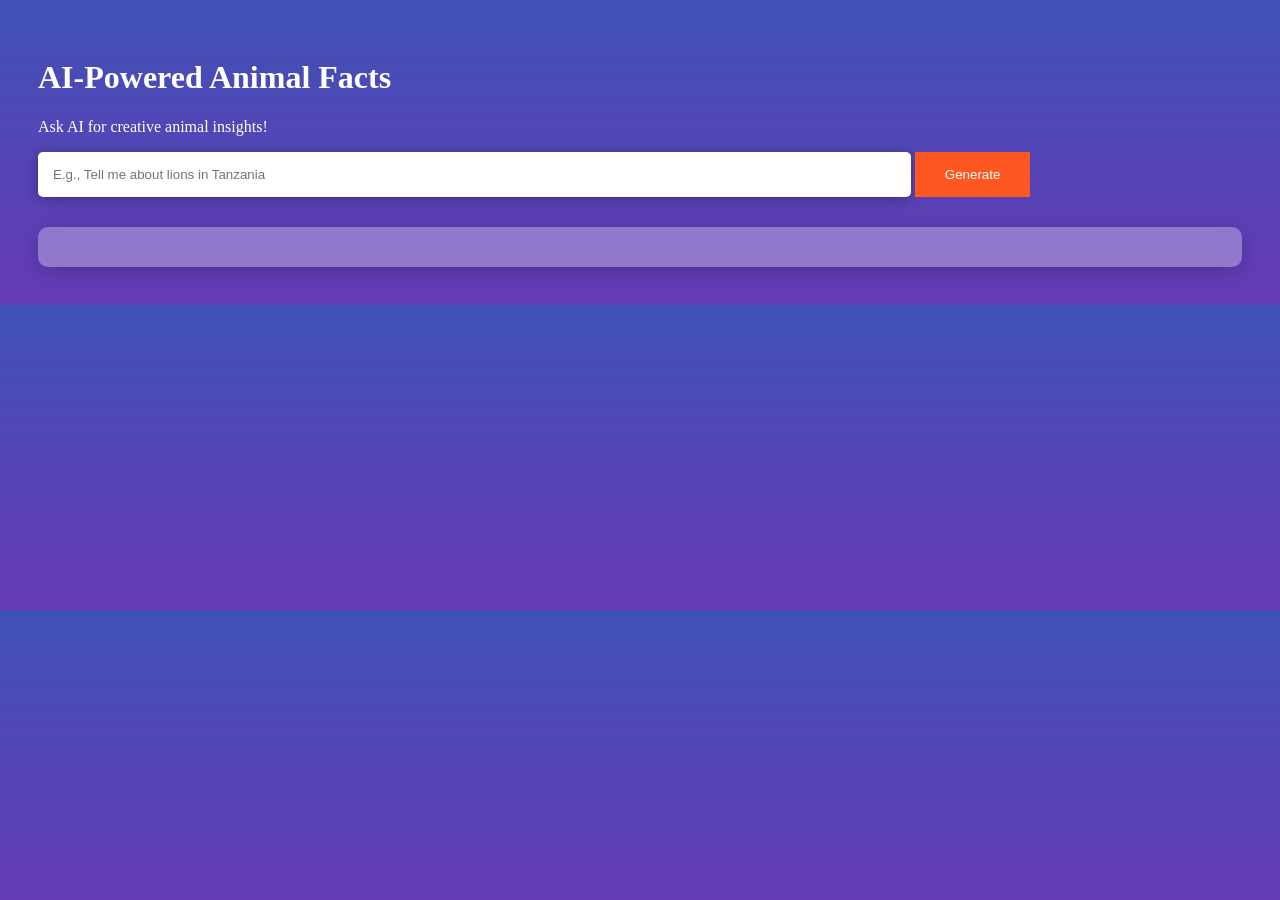
<file: ai.html>
<!DOCTYPE html>
<html lang="en">
<head>
  <meta charset="UTF-8">
  <meta name="viewport" content="width=device-width, initial-scale=1.0">
  <title>AI Animal Explorer</title>
  <style>
    body { background: linear-gradient(to top, #673AB7, #3F51B5); color: white; padding: 30px; animation: fadeIn 2s; }
    @keyframes fadeIn { from { opacity: 0; transform: scale(0.9); } to { opacity: 1; transform: scale(1); } }
    #aiInput { width: 70%; padding: 15px; border-radius: 5px; border: none; box-shadow: 0 2px 15px rgba(0,0,0,0.3); }
    button { padding: 15px 30px; background: #FF5722; border: none; color: white; cursor: pointer; transition: transform 0.3s; }
    button:hover { transform: scale(1.1); }
    #result { margin-top: 30px; padding: 20px; background: rgba(255,255,255,0.3); border-radius: 10px; box-shadow: 0 4px 20px rgba(0,0,0,0.2); }
  </style>
</head>
<body>
  <h1>AI-Powered Animal Facts</h1>
  <p>Ask AI for creative animal insights!</p>
  <input type="text" id="aiInput" placeholder="E.g., Tell me about lions in Tanzania">
  <button onclick="getAIFact()">Generate</button>
  <div id="result"></div>
  <script src="ai.js"></script>
</body>
</html>
</file>
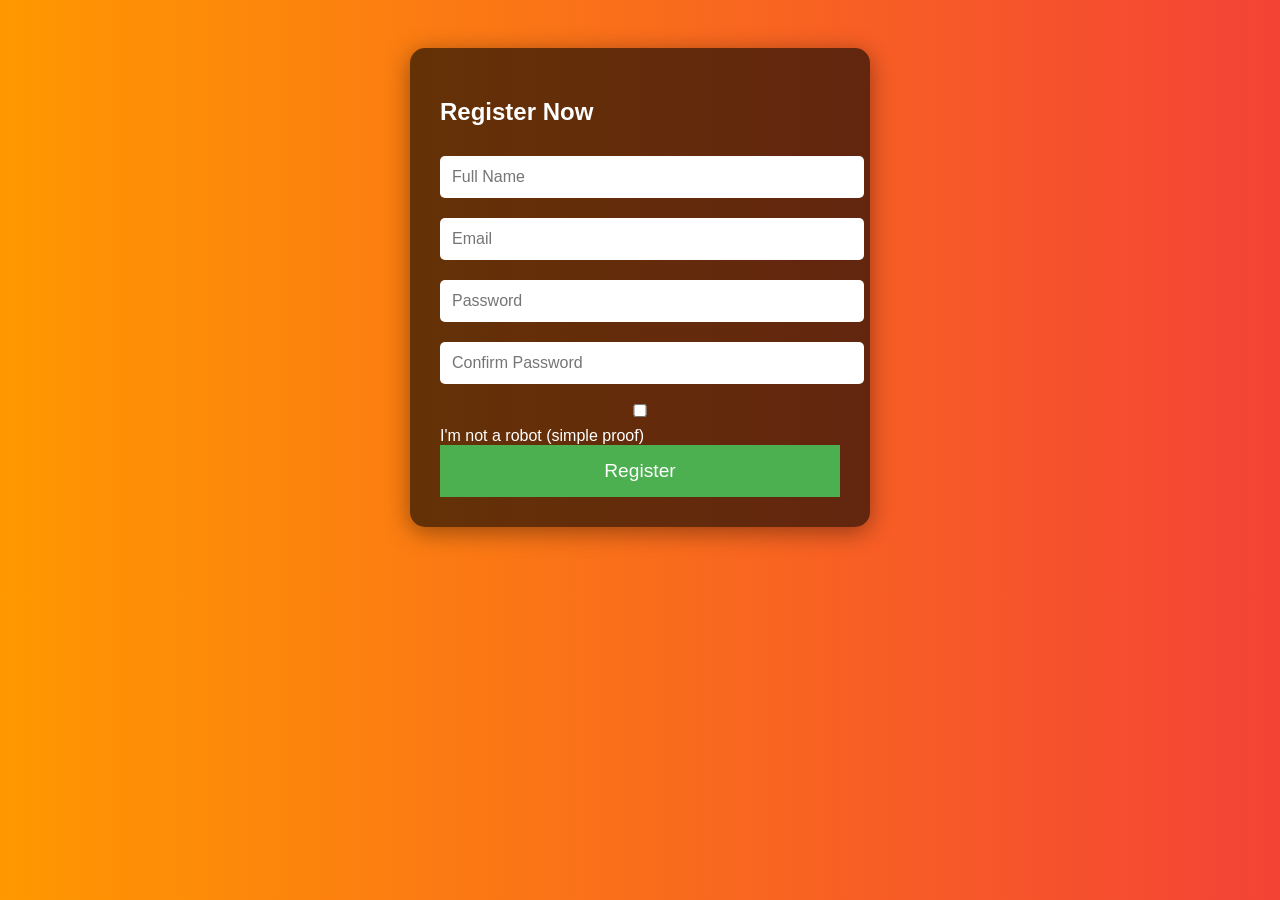
<file: register.html>
<!DOCTYPE html>
<html lang="en">
<head>
  <meta charset="UTF-8">
  <meta name="viewport" content="width=device-width, initial-scale=1.0">
  <title>Register - Animal Explorer</title>
  <style>
    body { font-family: Arial; background: linear-gradient(to right, #FF9800, #F44336); color: white; padding: 40px; animation: fadeIn 1.5s; }
    @keyframes fadeIn { from { opacity: 0; } to { opacity: 1; } }
    form { max-width: 400px; margin: auto; padding: 30px; background: rgba(0,0,0,0.6); border-radius: 15px; box-shadow: 0 5px 25px rgba(0,0,0,0.4); }
    input { width: 100%; padding: 12px; margin: 10px 0; border: none; border-radius: 5px; font-size: 1em; transition: box-shadow 0.3s; }
    input:focus { box-shadow: 0 0 10px #FFEB3B; }
    button { width: 100%; padding: 15px; background: #4CAF50; border: none; color: white; font-size: 1.2em; cursor: pointer; transition: background 0.3s; }
    button:hover { background: #388E3C; }
    #message { text-align: center; margin-top: 20px; color: #FFEB3B; }
  </style>
</head>
<body>
  <form id="regForm">
    <h2>Register Now</h2>
    <input type="text" id="name" placeholder="Full Name" required>
    <input type="email" id="email" placeholder="Email" required>
    <input type="password" id="password" placeholder="Password" required>
    <input type="password" id="confirmPass" placeholder="Confirm Password" required>
    <label><input type="checkbox" id="humanCheck"> I'm not a robot (simple proof)</label>
    <button type="submit">Register</button>
  </form>
  <div id="message"></div>
  <script src="script.js"></script>
</body>
</html>
</file>
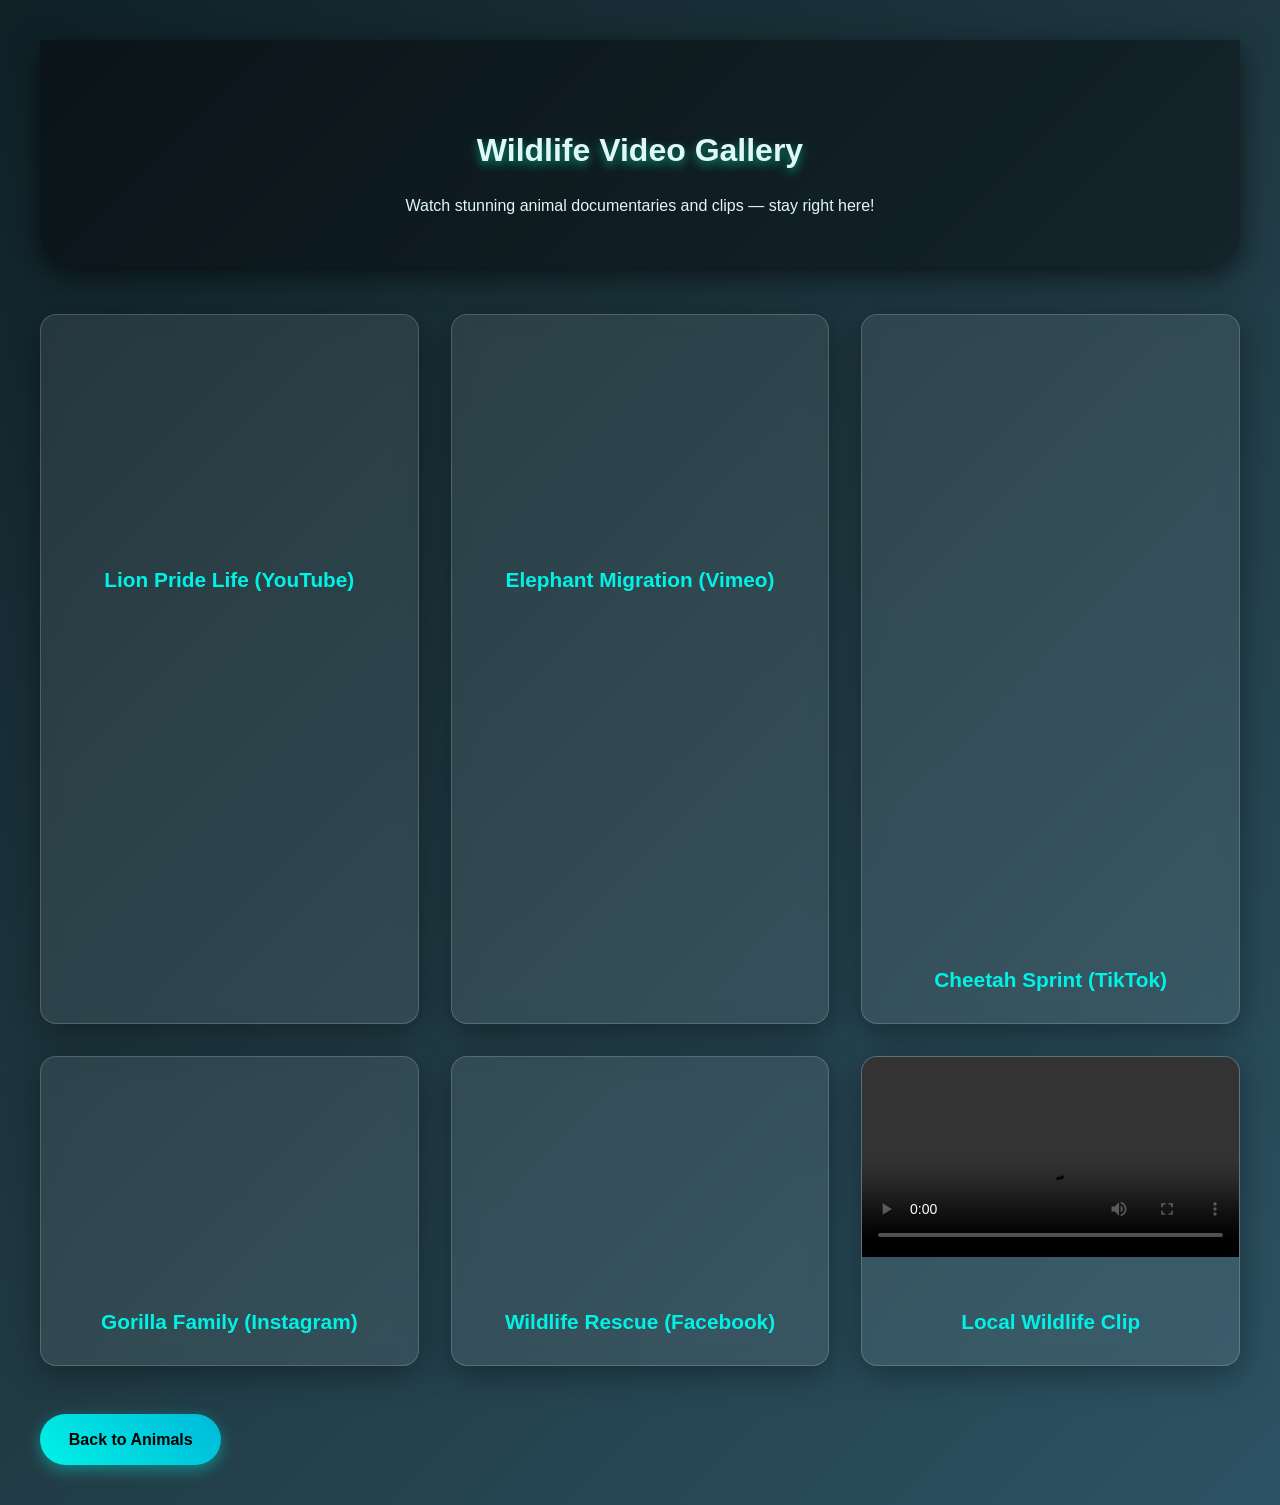
<file: video.html>
<!DOCTYPE html>
<html lang="en">
<head>
  <link rel="stylesheet" href="styles.css">
  <meta charset="UTF-8">
  <meta name="viewport" content="width=device-width, initial-scale=1.0">
  <title>Wildlife Videos - Animal Explorer</title>
  <link rel="stylesheet" href="styles.css">
  <!-- Plyr CSS for beautiful styling (YouTube/Vimeo + self-hosted) -->
  <link rel="stylesheet" href="https://cdn.plyr.io/3.7.8/plyr.css" />
</head>
<body>
  <div class="container">
    <header>
      <h1>Wildlife Video Gallery</h1>
      <p>Watch stunning animal documentaries and clips — stay right here!</p>
    </header>

    <section class="video-gallery">
      <!-- YouTube Example (Plyr enhances it) -->
      <div class="video-card">
        <div class="plyr__video-embed" id="youtube-player">
          <iframe src="https://www.youtube.com/embed/dQw4w9WgXcQ?origin=https://hertzhudson1-ai.github.io" allowfullscreen allow="autoplay"></iframe>
        </div>
        <div class="video-info">
          <h3>Lion Pride Life (YouTube)</h3>
        </div>
      </div>

      <!-- Vimeo Example -->
      <div class="video-card">
        <div class="plyr__video-embed" id="vimeo-player">
          <iframe src="https://player.vimeo.com/video/76979871?h=yourvimeoid" allowfullscreen allow="autoplay"></iframe>
        </div>
        <div class="video-info">
          <h3>Elephant Migration (Vimeo)</h3>
        </div>
      </div>

      <!-- TikTok Example (native embed) -->
      <div class="video-card">
        <iframe src="https://www.tiktok.com/embed/v2/1234567890" style="width:100%;height:600px;" frameborder="0" allowfullscreen></iframe>
        <div class="video-info">
          <h3>Cheetah Sprint (TikTok)</h3>
        </div>
      </div>

      <!-- Instagram Example -->
      <div class="video-card">
        <iframe src="https://www.instagram.com/embed.js/p/C_example_post_id/" width="100%" height="600" frameborder="0" scrolling="no" allowtransparency="true"></iframe>
        <div class="video-info">
          <h3>Gorilla Family (Instagram)</h3>
        </div>
      </div>

      <!-- Facebook Video Example -->
      <div class="video-card">
        <iframe src="https://www.facebook.com/plugins/video.php?href=https%3A%2F%2Fwww.facebook.com%2Fwatch%2Fvideo%2Fexampleid&width=500&show_text=false&t=0" width="100%" height="400" style="border:none;overflow:hidden" scrolling="no" frameborder="0" allowfullscreen="true" allow="autoplay; clipboard-write; encrypted-media; picture-in-picture; web-share"></iframe>
        <div class="video-info">
          <h3>Wildlife Rescue (Facebook)</h3>
        </div>
      </div>

      <!-- Self-hosted MP4 Example with Plyr -->
      <div class="video-card">
        <video id="self-hosted" playsinline controls>
          <source src="https://example.com/wildlife.mp4" type="video/mp4">
        </video>
        <div class="video-info">
          <h3>Local Wildlife Clip</h3>
        </div>
      </div>
    </section>

    <a href="index.html" class="btn">Back to Animals</a>
  </div>

  <!-- Plyr JS (enhances all embeds & self-hosted) -->
  <script src="https://cdn.plyr.io/3.7.8/plyr.js"></script>
  <script>
    // Initialize Plyr on all players for consistent, beautiful controls
    const players = Plyr.setup('.plyr__video-embed, video');
  </script>
</body>
</html>
</file>
<file: styles.css>
]/* styles.css - Creative, high-graphics styling for Animal Explorer */
@import url('https://fonts.googleapis.com/css2?family=Poppins:wght@300;400;600;700&display=swap');

* {
  margin: 0;
  padding: 0;
  box-sizing: border-box;
}

body {
  font-family: 'Poppins', sans-serif;
  background: linear-gradient(135deg, #0f2027, #203a43, #2c5364);
  color: #e0f7fa;
  line-height: 1.6;
  min-height: 100vh;
}

.container {
  max-width: 1200px;
  margin: 0 auto;
  padding: 2rem 1rem;
}

header {
  text-align: center;
  padding: 4rem 0 2rem;
  background: rgba(0, 0, 0, 0.4);
  border-radius: 0 0 30px 30px;
  box-shadow: 0 10px 30px rgba(0, 0, 0, 0.6);
}

h1, h2 {
  text-shadow: 0 4px 10px rgba(0, 255, 200, 0.5);
  margin-bottom: 1rem;
}

.video-gallery {
  display: grid;
  grid-template-columns: repeat(auto-fit, minmax(320px, 1fr));
  gap: 2rem;
  margin: 3rem 0;
}

.video-card {
  background: rgba(255, 255, 255, 0.08);
  border-radius: 16px;
  overflow: hidden;
  box-shadow: 0 8px 32px rgba(0, 0, 0, 0.37);
  backdrop-filter: blur(10px);
  border: 1px solid rgba(255, 255, 255, 0.18);
  transition: all 0.4s ease;
  cursor: pointer;
}

.video-card:hover {
  transform: translateY(-12px) scale(1.03);
  box-shadow: 0 20px 50px rgba(0, 255, 200, 0.3);
}

.video-card iframe,
.video-card video {
  width: 100%;
  height: 200px;
  border: none;
}

.video-info {
  padding: 1.2rem;
  text-align: center;
}

.video-info h3 {
  font-size: 1.3rem;
  margin-bottom: 0.5rem;
  color: #00f2e6;
}

.btn {
  display: inline-block;
  padding: 0.8rem 1.8rem;
  background: linear-gradient(45deg, #00f2e6, #00b8d9);
  color: #000;
  text-decoration: none;
  border-radius: 50px;
  font-weight: 600;
  transition: all 0.3s;
  box-shadow: 0 5px 15px rgba(0, 242, 230, 0.4);
}

.btn:hover {
  transform: translateY(-3px);
  box-shadow: 0 10px 25px rgba(0, 242, 230, 0.6);
}

/* Responsive */
@media (max-width: 768px) {
  .video-gallery { grid-template-columns: 1fr; }
  header { padding: 3rem 1rem; }
}
</file>
